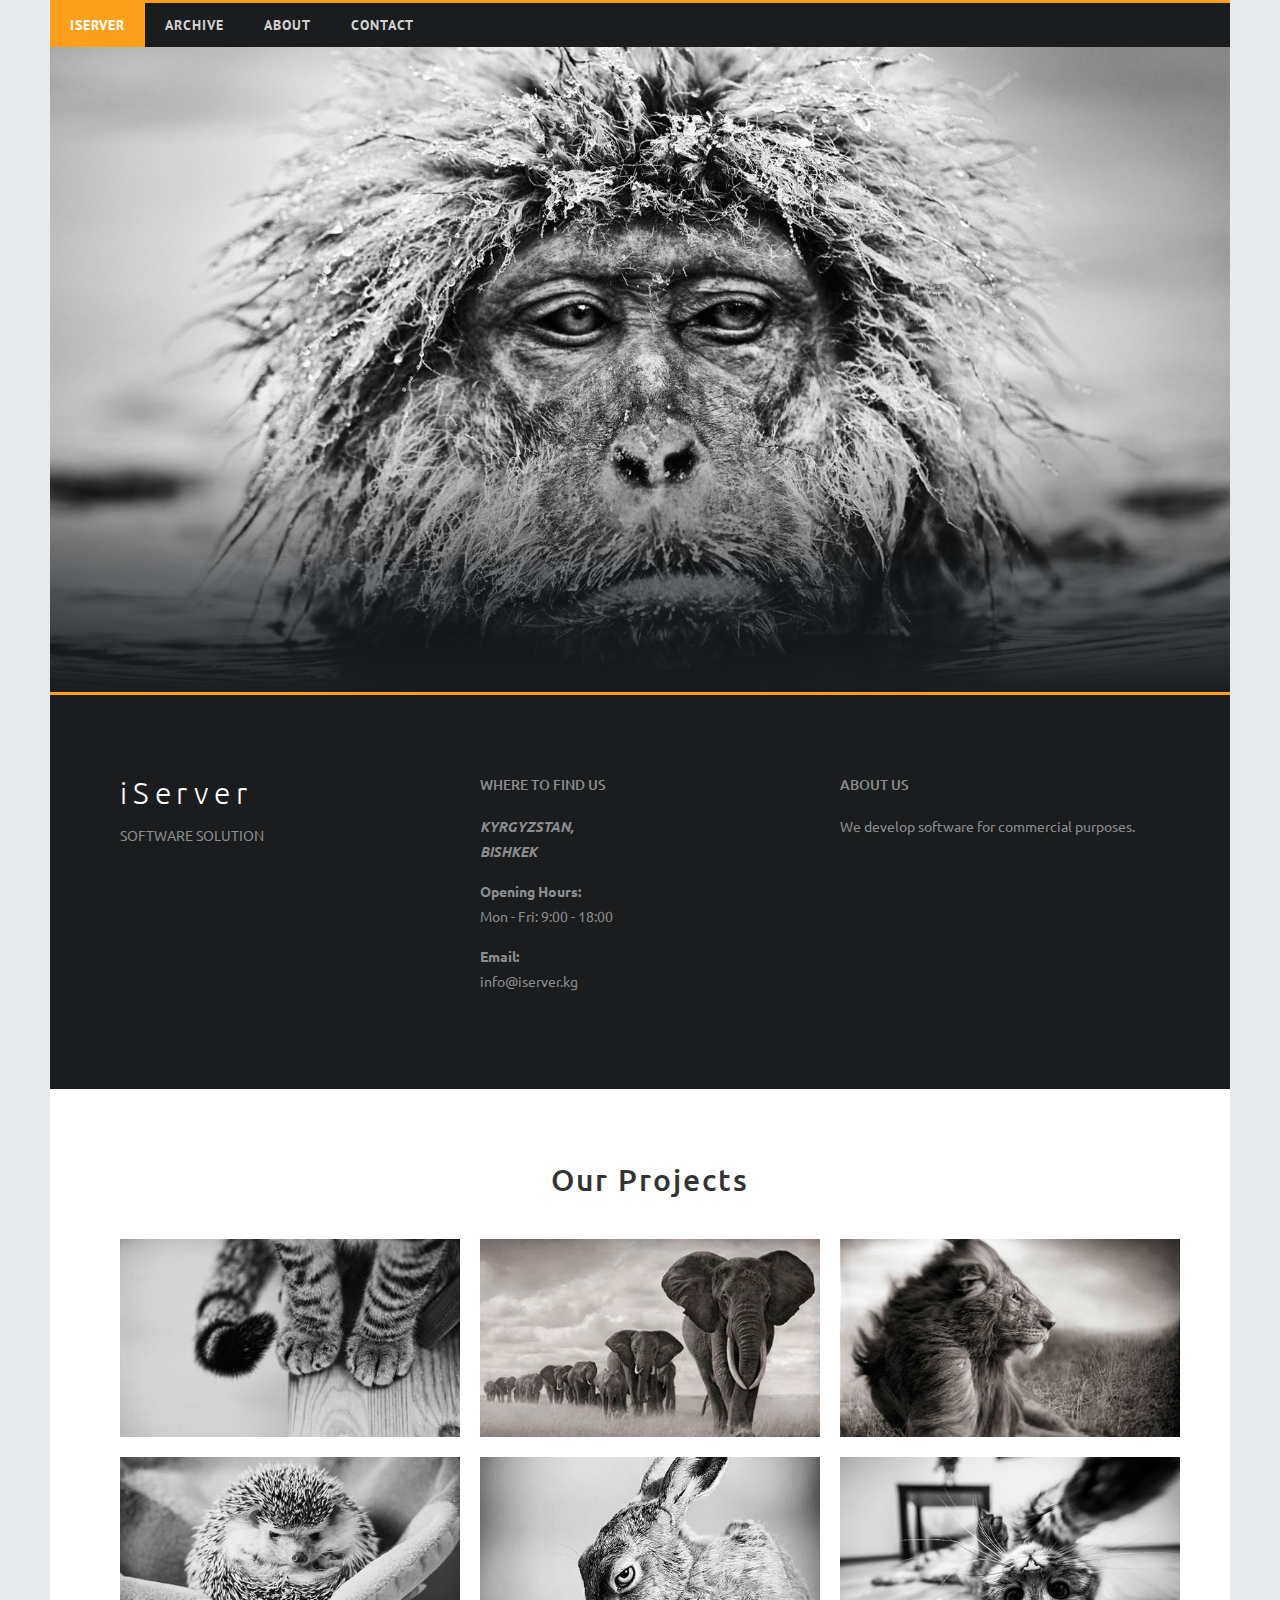
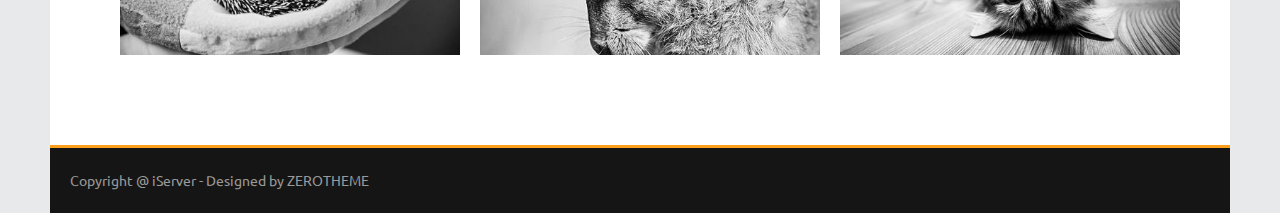
<file: WebServer_iServer/index.html>
<!DOCTYPE html>
<!--[if lt IE 7 ]><html class="ie ie6" lang="en"> <![endif]-->
<!--[if IE 7 ]><html class="ie ie7" lang="en"> <![endif]-->
<!--[if IE 8 ]><html class="ie ie8" lang="en"> <![endif]-->
<!--[if (gte IE 9)|!(IE)]><!--><html lang="en"> <!--<![endif]-->
<head>

    <!-- Basic Page Needs
  ================================================== -->
	<meta charset="utf-8">
	<title>iServer Software Solution</title>
	<meta name="description" content="iServer Software Solution">
	<meta name="author" content="www.zerotheme.com">
	
    <!-- Mobile Specific Metas
	================================================== -->
	<meta name="viewport" content="width=device-width, initial-scale=1, maximum-scale=1">
    
    <!-- CSS
	================================================== -->
  	<link rel="stylesheet" href="css/zerogrid.css">
	<link rel="stylesheet" href="css/style.css">
	<link rel="stylesheet" href="css/lightbox.css">
	
	<!-- Custom Fonts -->
    <link href="font-awesome/css/font-awesome.min.css" rel="stylesheet" type="text/css">
	
	
	<link rel="stylesheet" href="css/menu.css">
	<script src="js/jquery1111.min.js" type="text/javascript"></script>
	<script src="js/script.js"></script>
	
	<!--[if lt IE 8]>
       <div style=' clear: both; text-align:center; position: relative;'>
         <a href="http://windows.microsoft.com/en-US/internet-explorer/Items/ie/home?ocid=ie6_countdown_bannercode">
           <img src="http://storage.ie6countdown.com/assets/100/images/banners/warning_bar_0000_us.jpg" border="0" height="42" width="820" alt="You are using an outdated browser. For a faster, safer browsing experience, upgrade for free today." />
        </a>
      </div>
    <![endif]-->
    <!--[if lt IE 9]>
		<script src="js/html5.js"></script>
		<script src="js/css3-mediaqueries.js"></script>
	<![endif]-->
	
</head>
<body class="home-page">
	<div class="wrap-body">
		<div class="header">
			<div id='cssmenu' >
	<!-- 
				<ul>
				   <li class="active"><a href='index.html'><span>iServer</span></a></li>
				   <li><a href='archive.html'><span>Archive</span></a></li>
				   <li><a href='single.html'><span>About</span></a></li>
				   <li class='last'><a href='contact.html'><span>Contact</span></a></li>
				</ul>
	 -->

				<ul>
				   <li class="active"><a href='index.html'><span>iServer</span></a></li>
				   <li><a href='index.html'><span>Archive</span></a></li>
				   <li><a href='index.html'><span>About</span></a></li>
				   <li class='last'><a href='index.html'><span>Contact</span></a></li>
				</ul>

			</div>
			<div class="custom-banner">
				<center><img src="images/main.jpg"></center>
			</div>
		</div>
		<!--////////////////////////////////////Container-->
		<section id="container">
			<div class="wrap-container">
				<!-----------------content-box-1-------------------->
				<section class="content-box boxstyle-1 box-1">
					<div class="zerogrid">
						<div class="row wrap-box"><!--Start Box-->
							<div class="col-1-3">
								<div class="wrap-col">
									<p style="font-size: 1.9rem; font-weight: 300; letter-spacing: .19em; color: #fff; margin-bottom: .62em;">iServer</p>
									<p>
										<div class="uppercase">
											Software Solution
										</div>
									</p>
								</div>
							</div>
							<div class="col-1-3">
								<div class="wrap-col">
									<div class="row">
										<h3 class="widget-title">Where to Find Us</h3>
										<address>
											<strong>KYRGYZSTAN,</strong>
											
											<br>
											
											<strong>BISHKEK</strong>
											
											
											
										</address>
										<p>
											<strong>Opening Hours:</strong>
											<br>
											Mon - Fri: 9:00 - 18:00
											<br>
											
										</p>

										<p>
											<strong>Email:</strong>
											<br>
											info@iserver.kg
											<br>

										</p>

									</div>
								</div>
							</div>
							<div class="col-1-3">
								<div class="wrap-col">
									<div class="row">
										<h3 class="widget-title">About Us</h3>
										<p>
										We develop software for commercial purposes.
										<br>
										<br>

										</p>
									</div>
								</div>
							</div>
						</div>
					</div>
				</section>
				<!-----------------content-box-2-------------------->
				<section class="content-box box-2">
					<div class="zerogrid">
						<div class="row wrap-box"><!--Start Box-->
							<div class="header">
								<div class="wrapper">
									<h2 class="color-blue">Our Projects</h2>
								</div>
							</div>	
							<div class="row">
								<div class="col-1-3">
									<div class="wrap-col">
										<div class="portfolio-box">
											<img src="images/1.jpg" class="img-responsive" alt="">
											<div class="portfolio-box-caption">
												<div class="portfolio-box-caption-content">
													<div class="project-category text-faded">
														<a href="index.html">Blueprint</a>
													</div>
													<div class="project-name">
<!-- 
<a href="single.html">Lynx</a>
-->
														<a href="index.html">Lynx</a>
													</div>
												</div>
											</div>
										</div>
										<div class="portfolio-box">
											<img src="images/4.jpg" class="img-responsive" alt="">
											<div class="portfolio-box-caption">
												<div class="portfolio-box-caption-content">
													<div class="project-category text-faded">
														<a href="index.html">Blueprint</a>
													</div>
													<div class="project-name">
														<a href="index.html">Hedgehog</a>
													</div>
												</div>
											</div>
										</div>
									</div>
								</div>
								<div class="col-1-3">
									<div class="wrap-col">
										<div class="portfolio-box">
											<img src="images/2.jpg" class="img-responsive" alt="">
											<div class="portfolio-box-caption">
												<div class="portfolio-box-caption-content">
													<div class="project-category text-faded">
														<a href="index.html">Blueprint</a>
													</div>
													<div class="project-name">
														<a href="index.html">Elephant</a>
													</div>
												</div>
											</div>
										</div>
										<div class="portfolio-box">
											<img src="images/5.jpg" class="img-responsive" alt="">
											<div class="portfolio-box-caption">
												<div class="portfolio-box-caption-content">
													<div class="project-category text-faded">
														<a href="index.html">Blueprint</a>
													</div>
													<div class="project-name">
														<a href="index.html">Hare</a>
													</div>
												</div>
											</div>

										</div>
									</div>
								</div>
								<div class="col-1-3">
									<div class="wrap-col">
										<div class="portfolio-box">
											<img src="images/3.jpg" class="img-responsive" alt="">
											<div class="portfolio-box-caption">
												<div class="portfolio-box-caption-content">
													<div class="project-category text-faded">
														<a href="index.html">Blueprint</a>
													</div>
													<div class="project-name">
														<a href="index.html">Lion</a>
													</div>
												</div>
											</div>
										</div>
										<div class="portfolio-box">
											<img src="images/6.jpg" class="img-responsive" alt="">
											<div class="portfolio-box-caption">
												<div class="portfolio-box-caption-content">
													<div class="project-category text-faded">
														<a href="index.html">Blueprint</a>
													</div>
													<div class="project-name">
														<a href="index.html">Cat</a>
													</div>
												</div>
											</div>
										</div>
									</div>
								</div>
							</div>
						</div>
					</div>
				</section>
				
			</div>
		</section>
		<!--////////////////////////////////////Footer-->
		<footer>
			<div class="copyright">
				<div class="zerogrid wrapper">
					Copyright @ iServer - Designed by ZEROTHEME
				</div>

			</div>
		</footer>
	</div>
</body>
</html>
</file>
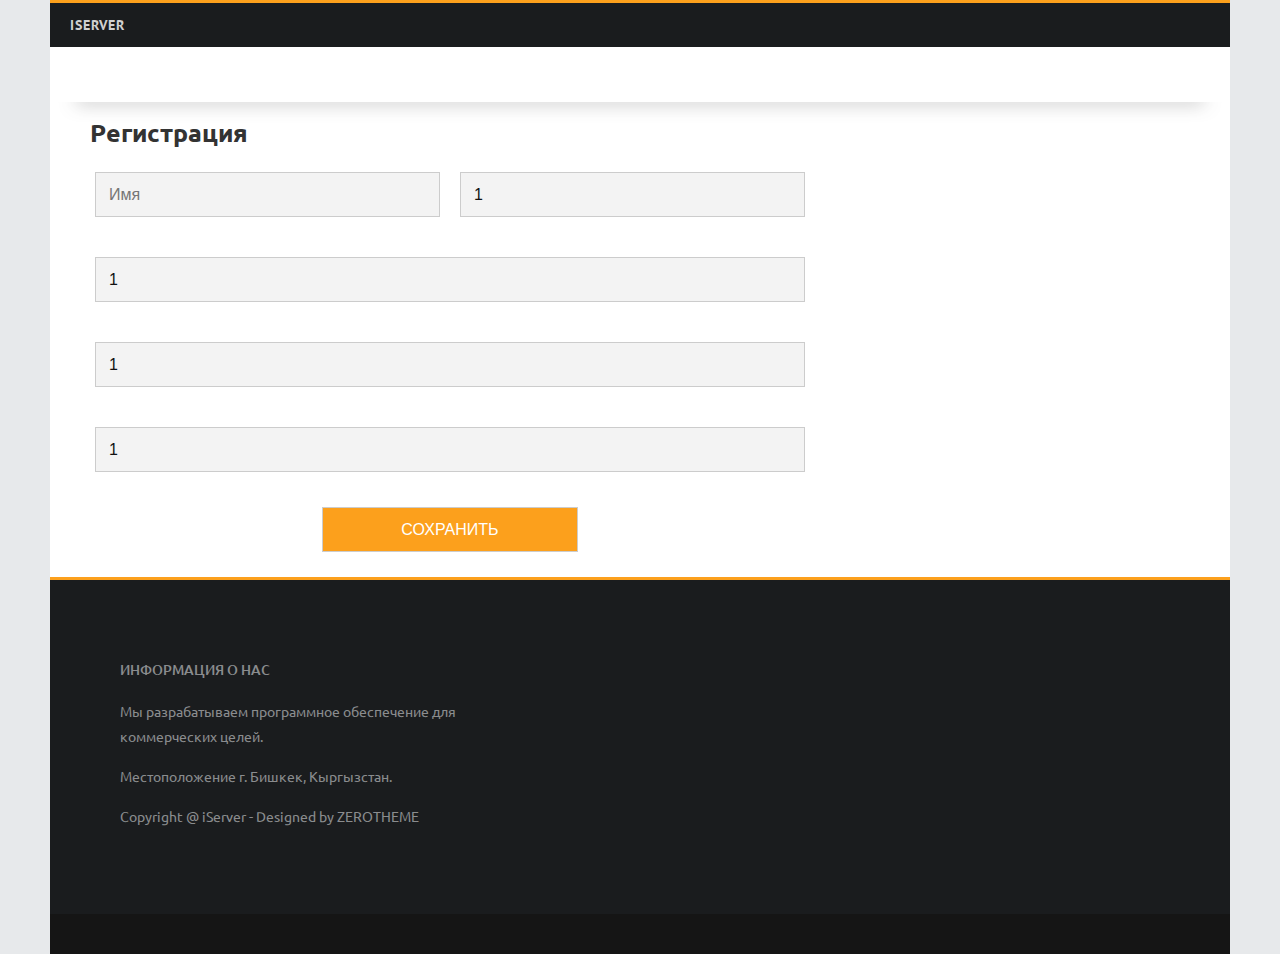
<file: WebServer_iServer/developer/index.html>
<!DOCTYPE html>
<!--[if lt IE 7 ]><html class="ie ie6" lang="en"> <![endif]-->
<!--[if IE 7 ]><html class="ie ie7" lang="en"> <![endif]-->
<!--[if IE 8 ]><html class="ie ie8" lang="en"> <![endif]-->
<!--[if (gte IE 9)|!(IE)]><!--><html lang="en"> <!--<![endif]-->
<head>

    <!-- Basic Page Needs
  ================================================== -->
	<meta charset="utf-8">
	<title>iServer Software Solution</title>
	<meta name="description" content="Free Responsive Html5 Css3 Templates | Zerotheme.com">

	
    <!-- Mobile Specific Metas
	================================================== -->
	<meta name="viewport" content="width=device-width, initial-scale=1, maximum-scale=1">
    
    <!-- CSS
	================================================== -->
  	<link rel="stylesheet" href="css/zerogrid.css">
	<link rel="stylesheet" href="css/style.css">
	<link rel="stylesheet" href="css/lightbox.css">
	
	<!-- Custom Fonts -->
    <link href="font-awesome/css/font-awesome.min.css" rel="stylesheet" type="text/css">
	
	
	<link rel="stylesheet" href="css/menu.css">
	<script src="js/jquery1111.min.js" type="text/javascript"></script>
	<script src="js/script.js"></script>
	
	<!--[if lt IE 8]>
       <div style=' clear: both; text-align:center; position: relative;'>
         <a href="http://windows.microsoft.com/en-US/internet-explorer/Items/ie/home?ocid=ie6_countdown_bannercode">
           <img src="http://storage.ie6countdown.com/assets/100/images/banners/warning_bar_0000_us.jpg" border="0" height="42" width="820" alt="You are using an outdated browser. For a faster, safer browsing experience, upgrade for free today." />
        </a>
      </div>
    <![endif]-->
    <!--[if lt IE 9]>
		<script src="js/html5.js"></script>
		<script src="js/css3-mediaqueries.js"></script>
	<![endif]-->
	
</head>

<body class="contact-page">

	<div class="wrap-body">
		<div class="header">
			<div id='cssmenu' >
				<ul>
				   <li><a href='http://iServer.kg'><span>iServer</span></a></li>
				</ul>
			</div>
		</div>

		<!--////////////////////////////////////Container-->
		<section id="container">
			<div class="wrap-container">
				<div class="crumbs">
					<ul>
					</ul>
				</div>
				<div class="zerogrid">
					<div class="row">

						<div class="col-1-3">
						</div>
						<div class="col-2-3">
							<div class="wrap-col">
								<div class="contact">
									<h3 style="margin: 20px 0 20px 30px">Регистрация</h3>
									<div id="contact_form">
											<form name="form1" id="ff" method="post" action="addDataToDataBase">

											<label class="row">
												<div class="col-1-2">
													<div class="wrap-col">
													<input type="text" name="firstName" id="firstName" placeholder="Имя" required="required" value=""/>

													</div>
												</div>
												<div class="col-1-2">
													<div class="wrap-col">
														<input type="lastName" name="lastName" id="email" placeholder="Фамилия" required="required" value="1" />
													</div>
												</div>
											</label>
											<label class="row">
												<div class="col-full">
													<div class="wrap-col">
													<input type="text" name="position" id="position" placeholder="Позиция (Java, C# или PHP)" required="required" value="1"/>
													</div>
												</div>
											</label>


											<label class="row">
												<div class="col-full">
													<div class="wrap-col">
													<input type="text" name="phone_number" id="phone_number" placeholder="Телефон" required="required" value="1"/>
													</div>
												</div>
											</label>

											<label class="row">
												<div class="col-full">
													<div class="wrap-col">
													<input type="text" name="email" id="email" placeholder="Email" required="required" value="1"/>
													</div>
												</div>
											</label>
											<label class="row">
											</label>
											<center><input class="sendButton" type="submit" name="submitcontact" value="СОХРАНИТЬ"></center>
										</form>
									</div>
								</div>
							</div>
						</div>
					</div>
				</div>
			</div>
		</section>
		<!--////////////////////////////////////Footer-->
		<footer>
			<div class="zerogrid wrap-footer">
				<div class="row">
					<div class="col-1-3 col-footer-1">
						<div class="wrap-col">
							<h3 class="widget-title">Информация о нас</h3>
							<p>Мы разрабатываем программное обеспечение для коммерческих целей.</p>
							<p>Местоположение г. Бишкек, Кыргызстан.</p>
							<p>Copyright @ iServer - Designed by ZEROTHEME</p>
						</div>

					</div>

				</div>
			</div>

			<div class="copyright">
				<div class="zerogrid wrapper">

				</div>
			</div>
		</footer>
	</div>
</body>
</html>
</file>
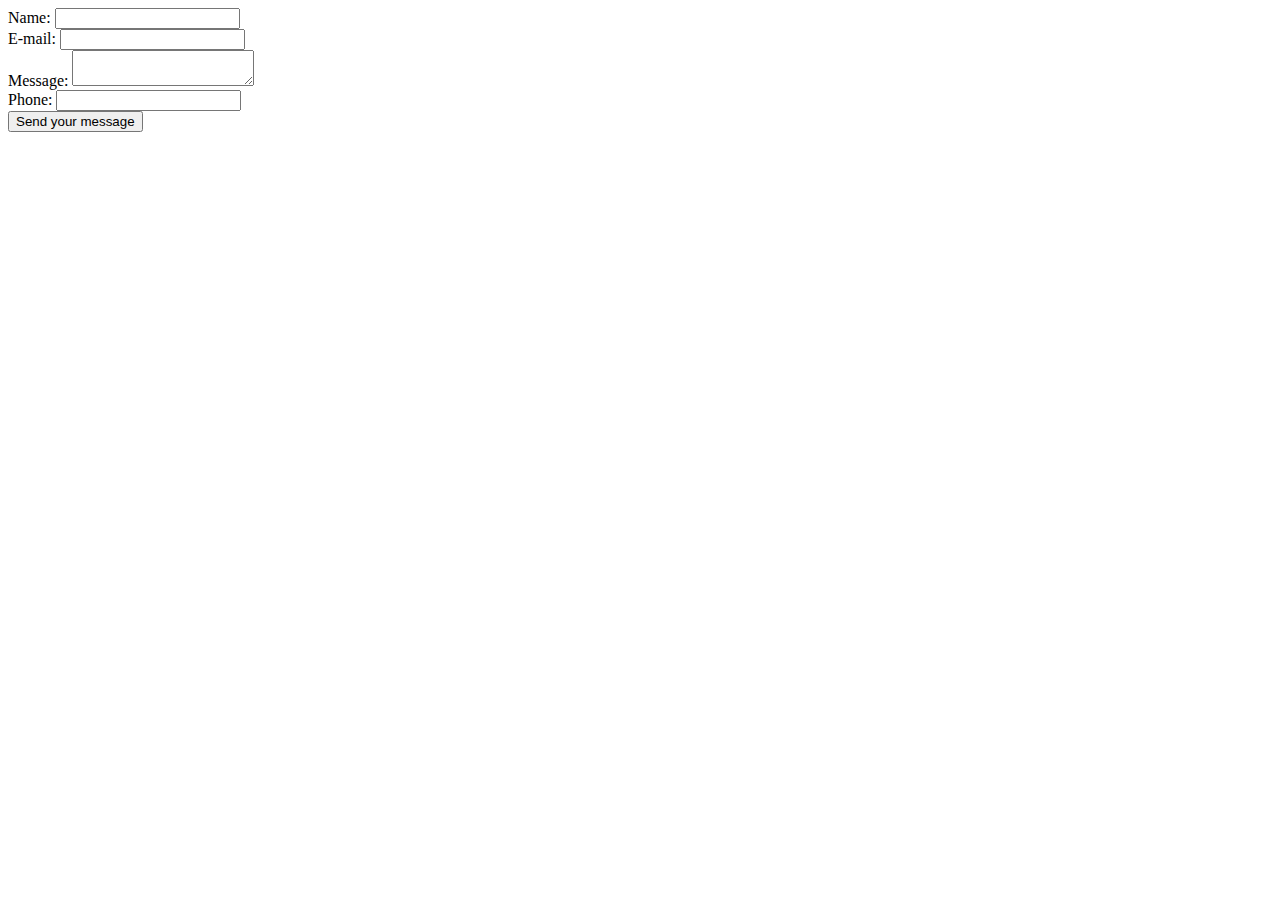
<file: WebServer_iServer/example/index.html>
<!DOCTYPE html>
<meta charset="utf-8">
<form action="/my-handling-form-page" method="post">
  <div>
    <label for="name">Name:</label>
    <input type="text" id="name" name="user_name">
  </div>
  <div>
    <label for="mail">E-mail:</label>
    <input type="email" id="mail" name="user_mail">
  </div>
  <div>
    <label for="msg">Message:</label>
    <textarea id="msg" name="user_message"></textarea>
  </div>

  <div>
    <label for="">Phone:</label>
    <input type="text" id="" name="user_phone">
  </div>

<div class="button">
  <button type="submit">Send your message</button>
</div>
</form>
</file>
<file: WebServer_iServer/css/zerogrid.css>
/*
Zerotheme.com | Free Html5 Responsive Templates
Zerogrid - A Single Grid System for Responsive Design
Author URI: https://www.zerotheme.com/
*/
/* -------------------------------------------- */
/* ------------------Grid System--------------- */ 
.zerogrid{ width: 1200px; position: relative; margin: 0 auto; padding: 0px;}
.zerogrid:after { content: "\0020"; display: block; height: 0; clear: both; visibility: hidden; }

.zerogrid .f-right{float: right!important;}
.zerogrid .f-left{float: left!important;}

.zerogrid .row{}
.zerogrid .row:before,.row:after { content: '\0020'; display: block; overflow: hidden; visibility: hidden; width: 0; height: 0; }
.zerogrid .row:after{clear: both; }
.zerogrid .row{zoom: 1;}

.zerogrid .wrap-col{margin:10px;}

.zerogrid .col-1-2, .zerogrid .col-1-3, .zerogrid .col-2-3, .zerogrid .col-1-4, .zerogrid .col-2-4, .zerogrid .col-3-4, .zerogrid .col-1-5, .zerogrid .col-2-5, .zerogrid .col-3-5, .zerogrid .col-4-5, .zerogrid .col-1-6, .zerogrid .col-2-6, .zerogrid .col-3-6, .zerogrid .col-4-6, .zerogrid .col-5-6{float:left; display: inline-block;}

.zerogrid .col-full{width:100%;}

.zerogrid .col-1-2,.zerogrid .col-1-2-fixed{width:50%;}
.zerogrid .offset-1-2{margin-left: 50%;}

.zerogrid .col-1-3,.zerogrid .col-1-3-fixed{width:33.33%;}
.zerogrid .col-2-3,.zerogrid .col-2-3-fixed{width:66.66%;}
.zerogrid .offset-1-3{margin-left: 33.33%;}
.zerogrid .offset-2-3{margin-left: 66.66%;}

.zerogrid .col-1-4,.zerogrid .col-1-4-fixed{width:25%;}
.zerogrid .col-2-4,.zerogrid .col-2-4-fixed{width:50%;}
.zerogrid .col-3-4,.zerogrid .col-3-4-fixed{width:75%;}
.zerogrid .offset-1-4{margin-left: 25%;}
.zerogrid .offset-2-4{margin-left: 50%;}
.zerogrid .offset-3-4{margin-left: 75%;}

.zerogrid .col-1-5,.zerogrid .col-1-5-fixed{width:20%;}
.zerogrid .col-2-5,.zerogrid .col-2-5-fixed{width:40%;}
.zerogrid .col-3-5,.zerogrid .col-3-5-fixed{width:60%;}
.zerogrid .col-4-5,.zerogrid .col-4-5-fixed{width:80%;}
.zerogrid .offset-1-5{margin-left: 20%;}
.zerogrid .offset-2-5{margin-left: 40%;}
.zerogrid .offset-3-5{margin-left: 60%;}
.zerogrid .offset-4-5{margin-left: 80%;}

.zerogrid .col-1-6,.zerogrid .col-1-6-fixed{width:16.66%;}
.zerogrid .col-2-6,.zerogrid .col-2-6-fixed{width:33.33%;}
.zerogrid .col-3-6,.zerogrid .col-3-6-fixed{width:50%;}
.zerogrid .col-4-6,.zerogrid .col-4-6-fixed{width:66.66%;}
.zerogrid .col-5-6,.zerogrid .col-5-6-fixed{width:83.33%;}
.zerogrid .offset-1-6{margin-left: 16.66%;}
.zerogrid .offset-2-6{margin-left: 33.33%;}
.zerogrid .offset-3-6{margin-left: 50%;}
.zerogrid .offset-4-6{margin-left: 66.66%;}
.zerogrid .offset-5-6{margin-left: 83.33%;}

@media only screen and (min-width: 960px) and (max-width: 1199px) {
	.zerogrid{width:960px;}
}

@media only screen and (min-width: 768px) and (max-width: 959px) {
	.zerogrid{width:768px;}
}

@media only screen and (max-width: 767px) {
	.zerogrid, .zerogrid .col-1-2, .zerogrid .col-1-3, .zerogrid .col-2-3, .zerogrid .col-1-4, .zerogrid .col-2-4, .zerogrid .col-3-4, .zerogrid .col-1-5, .zerogrid .col-2-5, .zerogrid .col-3-5, .zerogrid .col-4-5, .zerogrid .col-1-6, .zerogrid .col-2-6, .zerogrid .col-3-6, .zerogrid .col-4-6, .zerogrid .col-5-6{width:100%;}
	
	.zerogrid .offset-1-2, .zerogrid .offset-1-3, .zerogrid .offset-2-3, .zerogrid .offset-1-4, .zerogrid .offset-2-4, .zerogrid .offset-3-4, .zerogrid .offset-1-5, .zerogrid .offset-2-5, .zerogrid .offset-3-5, .zerogrid .offset-4-5, .zerogrid .offset-1-6, .zerogrid .offset-2-6, .zerogrid .offset-3-6, .zerogrid .offset-4-6, .zerogrid .offset-5-6{margin-left:0;}
}
</file>
<file: WebServer_iServer/css/style.css>
/*
Free Html5 Responsive Templates : https://www.zerotheme.com/
*/
@import url(https://fonts.googleapis.com/css?family=Ubuntu);
@import url(https://fonts.googleapis.com/css?family=Open+Sans);
/* ---------------------------------------------------------------------------- */
/* ------------------------------------Reset----------------------------------- */
/* ---------------------------------------------------------------------------- */
a,abbr,acronym,address,applet,article,aside,audio,b,blockquote,big,body,center,canvas,caption,cite,code,command,datalist,dd,del,details,dfn,dl,div,dt,em,embed,fieldset,figcaption,figure,font,footer,form,h1,h2,h3,h4,h5,h6,header,hgroup,html,i,iframe,img,ins,kbd,keygen,label,legend,li,meter,nav,object,ol,output,p,pre,progress,q,s,samp,section,small,span,source,strike,strong,sub,sup,table,tbody,tfoot,thead,th,tr,tdvideo,tt,u,ul,var{background:transparent;border:0 none;font-size:100%;margin:0;padding:0;border:0;outline:0;vertical-align:top;}ol, ul {list-style:none;}blockquote, q {quotes:none;}table, table td {padding:0;border:none;border-collapse:collapse;}img {vertical-align:top;}embed {vertical-align:top;}
article, aside, audio, canvas, command, datalist, details, embed, figcaption, figure, footer, header, hgroup, keygen, meter, nav, output, progress, section, source, video {display:block;}
mark, rp, rt, ruby, summary, time {display:inline;}
input, textarea {border:0; padding:0; margin:0; outline: 0;}
iframe {border:0; margin:0; padding:0;}
input, textarea, select {margin:0; padding:0px;}


/* ---------------------------------------------------------------------------- */
/* ---------------------------------------------------------------------------- */
/* ---------------------------------------------------------------------------- */
* {
  -webkit-box-sizing: border-box;
     -moz-box-sizing: border-box;
          box-sizing: border-box;
}
::-moz-selection{background: #fafcbe none repeat scroll 0 0;color: #6a6c2e;text-shadow:none}
::selection{background: #fafcbe none repeat scroll 0 0;color: #6a6c2e;text-shadow:none}

/* ---------------------------------------------------------------------------- */
/* ---------------------------------------------------------------------------- */
/* ---------------------------------------------------------------------------- */

html { -webkit-text-size-adjust: none;}
.video embed,.video object,.video iframe { width: 100%;  height: auto;}
img{max-width:100%;	height: auto;width: auto\9; /* ie8 */}

a{color: #fca01c;text-decoration: none;-webkit-transition: 0.3s;
    -moz-transition: 0.3s;
    -ms-transition: 0.3s;
    -o-transition: 0.3s;
	transition-duration: 0.3s;}
a:hover {opacity: 0.9; text-decoration: underline;}

h1, h2 	{font-size: 25px;line-height: 30px;}
h3, h4	{font-size: 20px;line-height: 20px;}
h5, h6	{font-size: 16px;line-height: 16px;}

h1, h2, h3, h4, h5, h6{clear: both;hyphens: auto; color: #333;}

p, address{margin: 15px 0;}

.t-center{text-align: center;}
.t-left{text-align: left;}
.t-right{text-align: right;}
.f-right{float: right;}
.f-left{float: left;}

.post{}
.post:after, .post:before, article:after, article:before, section:after, section:before{clear: both; content: '\0020'; display: block; visibility: hidden; width: 0; height: 0;}

.clear{content: "\0020"; display: block; height: 0; clear: both; visibility: hidden; }
.clearfix:after, .clearfix:before{clear: both; content: '\0020'; display: block; visibility: hidden; width: 0; height: 0;}

hr.line{border-color: #e9e9e9;padding: 0;margin: 0;}
.uppercase{text-transform: uppercase;}
.widget-title{font-weight: 500;text-transform: uppercase;line-height: 1.38;margin-bottom: 20px;font-size: 14px;color: #8a8c8e;}
/* ---------------------------------------------------------------------------- */
/* ------------------------------------Html-Body------------------------------- */
/* ---------------------------------------------------------------------------- */
html, body {width:100%; padding:0; margin:0;}
body {font: 15px/25px Arial;font-family: "Ubuntu","Helvetica Neue",Helvetica,Arial,sans-serif;background:#E7E9EB;padding:0 50px;color: #8a8c8e;}
body .wrap-body{}

@media all and (max-width: 800px), only screen and (-webkit-min-device-pixel-ratio: 2) and (max-width: 1024px), only screen and (min--moz-device-pixel-ratio: 2) and (max-width: 1024px), only screen and (-o-min-device-pixel-ratio: 2/1) and (max-width: 1024px), only screen and (min-device-pixel-ratio: 2) and (max-width: 1024px), only screen and (min-resolution: 192dpi) and (max-width: 1024px), only screen and (min-resolution: 2dppx) and (max-width: 1024px){
	body{padding: 0;}
}

/* ---------------------------------------------------------------------------- */
/* -------------------------------------Header--------------------------------- */
/* ---------------------------------------------------------------------------- */
header{text-align: center;}
.custom-banner {
    position: relative;
    z-index: 0;
}
.custom-banner::before{
    background: rgba(0, 0, 0, 0) linear-gradient(transparent, #1a1c1e) repeat scroll 0 0;
	bottom: 0;
    content: "";
    display: block;
    height: 40%;
    left: 0;
    position: absolute;
    width: 100%;
    z-index: 10;
	border-bottom: 3px solid #fca01c;
}
/* ---------------------------------------------------------------------------- */
/* -------------------------------------Container------------------------------ */
/* ---------------------------------------------------------------------------- */
.home-page{}
.single-page{}
.archive-page{}
.contact-page{}

#container {}
#container .wrap-container{background: #ffffff;}

/* ---content-box--- */
.content-box {}
.content-box .wrap-box {padding: 70px 60px; position: relative;}
.content-box .header {text-align: center; margin-bottom: 30px;color: #212121;letter-spacing: 2px;}
.content-box .header h2{font-size: 30px; line-height: 30px;font-weight: 500;}
.content-box .header .wrapper{padding: 5px; display: inline-block;}

.content-box.boxstyle-1{background:#1A1C1E; color: #8a8c8e;}
.content-box.boxstyle-2{background:#F1F3F5;}

.content-box.box-1 {font-size: 14px;}
.content-box.box-1 .widget-title{}

.content-box.box-2 {}
.portfolio-box {display: block;position: relative;margin: 0 auto 20px;}
.portfolio-box .portfolio-box-caption {display: block;position: absolute;bottom: 0;width: 100%;height: 100%;max-height:370px;max-width:370px;text-align: center;color: #fff;opacity: 0;background: rgba(0, 0, 0,.6);-webkit-transition: all .35s;-moz-transition: all .35s;transition: all .35s;}
.portfolio-box .portfolio-box-caption .portfolio-box-caption-content {position: absolute;top: 50%;width: 100%;text-align: center;transform: translateY(-50%);}
.portfolio-box .portfolio-box-caption .portfolio-box-caption-content .project-category,
.portfolio-box .portfolio-box-caption .portfolio-box-caption-content .project-name {padding: 0 15px;font-family: 'Open Sans','Helvetica Neue',Arial,sans-serif;}
.portfolio-box .portfolio-box-caption .portfolio-box-caption-content .project-category {text-transform: uppercase;font-size: 14px;font-weight: 600;}
.portfolio-box .portfolio-box-caption .portfolio-box-caption-content .project-name {font-size: 18px;}
.portfolio-box:hover .portfolio-box-caption {opacity: 1;}

.content-box.box-3 {}


/* ---MainContent-Article--- */
#main-content{}
#main-content .wrap-content{padding: 0 0 50px;}

article{background: #ffffff; color: #3F3F3F; }
article:after, article:before{clear: both; content: '\0020'; display: block; visibility: hidden; width: 0; height: 0;}
article img{ height: auto;width: 100%; border: none;}
article .art-header{}
article .art-content{padding: 40px 60px 0 60px;}
article .art-content blockquote {border-left: 3px solid #1c7791;font-size: 18px;margin: 0 50px;font-style: italic;color: #666;padding-left: 20px;}
article .art-content ol {float: left;text-align: justify;margin: 10px 50px;font-size: 16px;list-style-type: circle;}

article .entry-title {text-align: center;background: url(../images/banner.jpg) no-repeat center center;min-height: 250px;padding-top: 100px;}
article  h1.entry-title{line-height: 1.2;font-size: 40px;color: #fff;}
article h2{line-height: 1.1;font-size: 20px;margin: 0;}
article .info a{ color: #BE0A0A;}
article .info a:hover{ text-decoration: underline;}

@media (max-width: 1200px) and (min-width: 768px){
	article .art-content{padding: 40px 50px 0;}
}
@media (max-width: 1200px){
	article{margin-bottom: 30px;}
	article .art-content{padding: 30px 30px 0;}
	.archive-page .zerogrid .col-1-2{width:100% !important;}
}

/* ---------------------------------------------------------------------------- */
/* -------------------------------------Footer--------------------------------- */
/* ---------------------------------------------------------------------------- */
footer{background: #1A1C1E;font-size: 14px;border-top: 3px solid #fca01c;}

footer .wrap-footer{padding: 70px 60px;}
footer .wrap-footer ul li {margin-bottom: 5px;padding: 10px 0 15px;}
footer .logo img{max-width: 170px;margin-top: 30px;}
footer .col-footer-1 {}

footer .col-footer-2{}
footer .col-footer-2 ul {padding: 0;}
footer .col-footer-2 ul li {list-style: none;margin-bottom: 15px; border-bottom: 1px solid #444;padding-bottom: 10px;}
footer .col-footer-2 ul li:last-child{border-bottom: none;}
footer .col-footer-2 ul li a{color: #999;font-size: 12px;}
footer .col-footer-2 ul li a:hover{color: #fca01c;}

footer .col-footer-3 a{color: #999; border: 1px solid #999; padding: 5px 10px;line-height: 2.2;font-size: 14px;text-transform: capitalize;}
footer .col-footer-3 a:hover{color:#fca01c;}

.copyright{background: #151515;color: #999;}
.copyright .wrapper{padding: 20px;}
.copyright ul.quick-link{float: right;}
.copyright ul.quick-link li {display: inline-block;margin-right: 10px;}
.copyright a{}

@media all and (max-width: 768px){
	.copyright{text-align: center;}
	.copyright ul.quick-link{float: none;margin-top: 10px;}
}

/* ---------------------------------------------------------------------------- */
/* -------------------------------------Contact-------------------------------- */
/* ---------------------------------------------------------------------------- */
.contact h3{margin-left: 30px;}
#contact_form {padding:0px 25px;}

#ff label {cursor:pointer;margin:5px 0;display:block;font-weight:bold;}

#ff input {display:block;width:100%;color:#111;background-color:#F3F3F3;border:1px solid #ccc;padding:13px;margin: 5px 0 25px 0;font-size: 16px;max-height: 45px;}

textarea {display:block;width:100%;height:200px;background-color:#F3F3F3; color:#111;border:1px solid #ccc;padding:10px;margin: 5px 0 25px 0;}

#ff .sendButton {cursor:pointer;background-color:#fca01c;width:35%;color:#ffffff;}
#ff .sendButton:hover {opacity: 0.8;}

/* ---------------------------------------------------------------------------- */
/* -------------------------------------Button--------------------------------- */
/* ---------------------------------------------------------------------------- */
a.button{background-color: #333;border-radius: 4px; padding: 10px 15px;color: #fff;}
a.button:hover{background-color: #eee;color: #333;}

/* ---------------------------------------------------------------------------- */
/* ------------------------------------Crumbs---------------------------------- */
/* ---------------------------------------------------------------------------- */
.crumbs {-webkit-box-shadow: 0px 25px 18px -26px rgba(0,0,0,0.75);-moz-box-shadow: 0px 25px 18px -26px rgba(0,0,0,0.75);box-shadow: 0px 25px 18px -26px rgba(0,0,0,0.75);padding:15px 0 15px 30px;}
.crumbs ul {list-style: none;display: inline-table;}
.crumbs ul li {display: inline;}
.crumbs ul li a {display: block;float: left;background: #fca01c;text-align: center;padding: 7px 30px 8px 40px;position: relative;margin: 0 20px 0 0; font-size: 16px;text-decoration: none;color: #fff;}
.crumbs ul li a:after {content: "";  border-top: 20px solid transparent;border-bottom: 20px solid transparent;border-left: 20px solid #fca01c;position: absolute; right: -20px; top: 0;z-index: 1;-webkit-transition: border 0.3s, -webkit-transform 0.3s;-moz-transition: border 0.3s, -moz-transform 0.3s;-o-transition: border 0.3s, -o-transform 0.3s;transition: border 0.3s, transform 0.3s;}
.crumbs ul li a:before {content: "";  border-top: 20px solid transparent;border-bottom: 20px solid transparent;border-left: 20px solid #fff;position: absolute; left: 0; top: 0;}
.crumbs ul li:first-child a {border-top-left-radius: 6px; border-bottom-left-radius: 6px;}
.crumbs ul li:first-child a:before {display: none; }
.crumbs ul li:last-child a {padding-right: 40px;padding-left: 50px;border-top-right-radius: 6px; border-bottom-right-radius: 6px;}
.crumbs ul li:last-child a:after {display: none; }		
.crumbs ul li a:hover {background: #222;color: #fff;}
.crumbs ul li a:hover:after {border-left-color: #222;}

/* ---------------------------------------------------------------------------- */
/* ----------------------------------Responsive-------------------------------- */
/* ---------------------------------------------------------------------------- */
</file>
<file: WebServer_iServer/css/menu.css>
@import url(http://fonts.googleapis.com/css?family=PT+Sans:400,700);
#cssmenu {
  background: #1A1C1E;
  margin: 0;
  width: auto;
  padding: 0;
  line-height: 1;
  display: block;
  position: relative;
  font-family: 'PT Sans', sans-serif;
  z-index: 9999;
  border-top: 3px solid #fca01c;
}
#cssmenu ul {
  list-style: none;
  margin: 0;
  padding: 0;
  display: block;
}
#cssmenu ul:after,
#cssmenu:after {
  content: " ";
  display: block;
  font-size: 0;
  height: 0;
  clear: both;
  visibility: hidden;
}
#cssmenu ul li {
  margin: 0;
  padding: 0;
  display: block;
  position: relative;
}
#cssmenu ul li a {
  text-decoration: none;
  display: block;
  margin: 0;
  -webkit-transition: color .2s ease;
  -moz-transition: color .2s ease;
  -ms-transition: color .2s ease;
  -o-transition: color .2s ease;
  transition: color .2s ease;
  -webkit-box-sizing: border-box;
  -moz-box-sizing: border-box;
  box-sizing: border-box;
}
#cssmenu ul li ul {
  position: absolute;
  left: -9999px;
  top: auto;
}
#cssmenu ul li ul li {
  max-height: 0;
  position: absolute;
  -webkit-transition: max-height 0.4s ease-out;
  -moz-transition: max-height 0.4s ease-out;
  -ms-transition: max-height 0.4s ease-out;
  -o-transition: max-height 0.4s ease-out;
  transition: max-height 0.4s ease-out;
  background: #3A3C3E;
}
#cssmenu ul li ul li.has-sub:after {
  display: block;
  position: absolute;
  content: "";
  height: 10px;
  width: 10px;
  border-radius: 5px;
  background: #000000;
  z-index: 1;
  top: 13px;
  right: 15px;
}
#cssmenu.align-right ul li ul li.has-sub:after {
  right: auto;
  left: 15px;
}
#cssmenu ul li ul li.has-sub:before {
  display: block;
  position: absolute;
  content: "";
  height: 0;
  width: 0;
  border: 3px solid transparent;
  border-left-color: #ffffff;
  z-index: 2;
  top: 15px;
  right: 15px;
}
#cssmenu.align-right ul li ul li.has-sub:before {
  right: auto;
  left: 15px;
  border-left-color: transparent;
  border-right-color: #ffffff;
}
#cssmenu ul li ul li a {
  font-size: 14px;
  font-weight: 400;
  text-transform: none;
  color: #d1d1d1;
  letter-spacing: 0;
  display: block;
  width: 170px;
  padding: 11px 10px 11px 20px;
}
#cssmenu ul li ul li:hover {
	background: #4A4C4E;
	
}

#cssmenu ul li ul li:hover > a,
#cssmenu ul li ul li.active > a {
  color: #fff;
}
#cssmenu ul li ul li:hover:after,
#cssmenu ul li ul li.active:after {
  background: #1A1C1E;
}
#cssmenu ul li ul li:hover > ul {
  left: 100%;
  top: 0;
}
#cssmenu ul li ul li:hover > ul > li {
  max-height: 72px;
  position: relative;
}
#cssmenu > ul > li {
  float: left;
}
#cssmenu.align-center > ul > li {
  float: none;
  display: inline-block;
}
#cssmenu.align-center > ul {
  text-align: center;
}
#cssmenu.align-center ul ul {
  text-align: left;
}
#cssmenu.align-right > ul {
  float: right;
}
#cssmenu.align-right > ul > li:hover > ul {
  left: auto;
  right: 0;
}
#cssmenu.align-right ul ul li:hover > ul {
  right: 100%;
  left: auto;
}
#cssmenu.align-right ul ul li a {
  text-align: right;
}
#cssmenu > ul > li:after {
  content: "";
  display: block;
  position: absolute;
  width: 100%;
  height: 0;
  top: 0;
  z-index: 0;
  background: #fca01c;
  -webkit-transition: height .2s;
  -moz-transition: height .2s;
  -ms-transition: height .2s;
  -o-transition: height .2s;
  transition: height .2s;
}
#cssmenu > ul > li.has-sub > a {
  padding-right: 40px;
}
#cssmenu > ul > li.has-sub > a:after {
  display: block;
  content: "";
  background: #ffffff;
  height: 12px;
  width: 12px;
  position: absolute;
  border-radius: 13px;
  right: 14px;
  top: 16px;
}
#cssmenu > ul > li.has-sub > a:before {
  display: block;
  content: "";
  border: 4px solid transparent;
  border-top-color: #4A4C4E;
  z-index: 2;
  height: 0;
  width: 0;
  position: absolute;
  right: 16px;
  top: 21px;
}
#cssmenu > ul > li > a {
  color: #d1d1d1;
  padding: 15px 20px;
  font-weight: 600;
  letter-spacing: 1px;
  text-transform: uppercase;
  font-size: 14px;
  z-index: 2;
  position: relative;
}
#cssmenu > ul > li:hover:after,
#cssmenu > ul > li.active:after {
  height: 100%;
}
#cssmenu > ul > li:hover > a,
#cssmenu > ul > li.active > a {
  color: #fff;
}
#cssmenu > ul > li:hover > a:after,
#cssmenu > ul > li.active > a:after {
  background: #000000;
}
#cssmenu > ul > li:hover > a:before,
#cssmenu > ul > li.active > a:before {
  border-top-color: #ffffff;
}
#cssmenu > ul > li:hover > ul {
  left: 0;
}
#cssmenu > ul > li:hover > ul > li {
  max-height: 72px;
  position: relative;
}
#cssmenu #menu-button {
  display: none;
}
#cssmenu > ul > li > a {
  display: block;
}
#cssmenu > ul > li {
  width: auto;
}
#cssmenu > ul > li > ul {
  width: 170px;
  display: block;
}
#cssmenu > ul > li > ul > li {
  width: 170px;
  display: block;
}
@media all and (max-width: 800px), only screen and (-webkit-min-device-pixel-ratio: 2) and (max-width: 1024px), only screen and (min--moz-device-pixel-ratio: 2) and (max-width: 1024px), only screen and (-o-min-device-pixel-ratio: 2/1) and (max-width: 1024px), only screen and (min-device-pixel-ratio: 2) and (max-width: 1024px), only screen and (min-resolution: 192dpi) and (max-width: 1024px), only screen and (min-resolution: 2dppx) and (max-width: 1024px) {
  #cssmenu > ul {
    max-height: 0;
    overflow: hidden;
    -webkit-transition: max-height 0.35s ease-out;
    -moz-transition: max-height 0.35s ease-out;
    -ms-transition: max-height 0.35s ease-out;
    -o-transition: max-height 0.35s ease-out;
    transition: max-height 0.35s ease-out;
  }
  #cssmenu > ul > li > ul {
    width: 100%;
    display: block;
  }
  #cssmenu.align-right ul li a {
    text-align: left;
  }
  #cssmenu > ul > li > ul > li {
    width: 100%;
    display: block;
  }
  #cssmenu.align-right ul ul li a {
    text-align: left;
  }
  #cssmenu > ul > li > ul > li > a {
    width: 100%;
    display: block;
  }
  #cssmenu ul li ul li a {
    width: 100%;
  }
  #cssmenu.align-center > ul {
    text-align: left;
  }
  #cssmenu.align-center > ul > li {
    display: block;
  }
  #cssmenu > ul.open {
    max-height: 1000px;
    border-top: 1px solid rgba(110, 110, 110, 0.25);
  }
  #cssmenu ul {
    width: 100%;
  }
  #cssmenu ul > li {
    float: none;
    width: 100%;
  }
  #cssmenu ul li a {
    -webkit-box-sizing: border-box;
    -moz-box-sizing: border-box;
    box-sizing: border-box;
    width: 100%;
    padding: 12px 20px;
  }
  #cssmenu ul > li:after {
    display: none;
  }
  #cssmenu ul li.has-sub > a:after,
  #cssmenu ul li.has-sub > a:before,
  #cssmenu ul li ul li.has-sub:after,
  #cssmenu ul li ul li.has-sub:before {
    display: none;
  }
  #cssmenu ul li ul,
  #cssmenu ul li ul li ul,
  #cssmenu ul li ul li:hover > ul,
  #cssmenu.align-right ul li ul,
  #cssmenu.align-right ul li ul li ul,
  #cssmenu.align-right ul li ul li:hover > ul {
    left: 0;
    position: relative;
    right: auto;
  }
  #cssmenu ul li ul li,
  #cssmenu ul li:hover > ul > li {
    max-height: 999px;
    position: relative;
    background: none;
  }
  #cssmenu ul li ul li a {
    padding: 8px 20px 8px 35px;
    color: #ffffff;
  }
  #cssmenu ul li ul ul li a {
    padding: 8px 20px 8px 50px;
  }
  #cssmenu ul li ul li:hover > a {
    color: #000000;
  }
  #cssmenu #menu-button {
    display: block;
    -webkit-box-sizing: border-box;
    -moz-box-sizing: border-box;
    box-sizing: border-box;
    width: 100%;
    padding: 15px 20px;
    text-transform: uppercase;
    font-weight: 700;
    font-size: 14px;
    letter-spacing: 1px;
    color: #ffffff;
    cursor: pointer;
  }
  #cssmenu #menu-button:after {
    display: block;
    content: '';
    position: absolute;
    height: 3px;
    width: 22px;
    border-top: 2px solid #ffffff;
    border-bottom: 2px solid #ffffff;
    right: 20px;
    top: 16px;
  }
  #cssmenu #menu-button:before {
    display: block;
    content: '';
    position: absolute;
    height: 3px;
    width: 22px;
    border-top: 2px solid #ffffff;
    right: 20px;
    top: 26px;
  }
}
</file>
<file: WebServer_iServer/developer/css/zerogrid.css>
/*
Zerotheme.com | Free Html5 Responsive Templates
Zerogrid - A Single Grid System for Responsive Design
Author URI: https://www.zerotheme.com/
*/
/* -------------------------------------------- */
/* ------------------Grid System--------------- */ 
.zerogrid{ width: 1200px; position: relative; margin: 0 auto; padding: 0px;}
.zerogrid:after { content: "\0020"; display: block; height: 0; clear: both; visibility: hidden; }

.zerogrid .f-right{float: right!important;}
.zerogrid .f-left{float: left!important;}

.zerogrid .row{}
.zerogrid .row:before,.row:after { content: '\0020'; display: block; overflow: hidden; visibility: hidden; width: 0; height: 0; }
.zerogrid .row:after{clear: both; }
.zerogrid .row{zoom: 1;}

.zerogrid .wrap-col{margin:10px;}

.zerogrid .col-1-2, .zerogrid .col-1-3, .zerogrid .col-2-3, .zerogrid .col-1-4, .zerogrid .col-2-4, .zerogrid .col-3-4, .zerogrid .col-1-5, .zerogrid .col-2-5, .zerogrid .col-3-5, .zerogrid .col-4-5, .zerogrid .col-1-6, .zerogrid .col-2-6, .zerogrid .col-3-6, .zerogrid .col-4-6, .zerogrid .col-5-6{float:left; display: inline-block;}

.zerogrid .col-full{width:100%;}

.zerogrid .col-1-2,.zerogrid .col-1-2-fixed{width:50%;}
.zerogrid .offset-1-2{margin-left: 50%;}

.zerogrid .col-1-3,.zerogrid .col-1-3-fixed{width:33.33%;}
.zerogrid .col-2-3,.zerogrid .col-2-3-fixed{width:66.66%;}
.zerogrid .offset-1-3{margin-left: 33.33%;}
.zerogrid .offset-2-3{margin-left: 66.66%;}

.zerogrid .col-1-4,.zerogrid .col-1-4-fixed{width:25%;}
.zerogrid .col-2-4,.zerogrid .col-2-4-fixed{width:50%;}
.zerogrid .col-3-4,.zerogrid .col-3-4-fixed{width:75%;}
.zerogrid .offset-1-4{margin-left: 25%;}
.zerogrid .offset-2-4{margin-left: 50%;}
.zerogrid .offset-3-4{margin-left: 75%;}

.zerogrid .col-1-5,.zerogrid .col-1-5-fixed{width:20%;}
.zerogrid .col-2-5,.zerogrid .col-2-5-fixed{width:40%;}
.zerogrid .col-3-5,.zerogrid .col-3-5-fixed{width:60%;}
.zerogrid .col-4-5,.zerogrid .col-4-5-fixed{width:80%;}
.zerogrid .offset-1-5{margin-left: 20%;}
.zerogrid .offset-2-5{margin-left: 40%;}
.zerogrid .offset-3-5{margin-left: 60%;}
.zerogrid .offset-4-5{margin-left: 80%;}

.zerogrid .col-1-6,.zerogrid .col-1-6-fixed{width:16.66%;}
.zerogrid .col-2-6,.zerogrid .col-2-6-fixed{width:33.33%;}
.zerogrid .col-3-6,.zerogrid .col-3-6-fixed{width:50%;}
.zerogrid .col-4-6,.zerogrid .col-4-6-fixed{width:66.66%;}
.zerogrid .col-5-6,.zerogrid .col-5-6-fixed{width:83.33%;}
.zerogrid .offset-1-6{margin-left: 16.66%;}
.zerogrid .offset-2-6{margin-left: 33.33%;}
.zerogrid .offset-3-6{margin-left: 50%;}
.zerogrid .offset-4-6{margin-left: 66.66%;}
.zerogrid .offset-5-6{margin-left: 83.33%;}

@media only screen and (min-width: 960px) and (max-width: 1199px) {
	.zerogrid{width:960px;}
}

@media only screen and (min-width: 768px) and (max-width: 959px) {
	.zerogrid{width:768px;}
}

@media only screen and (max-width: 767px) {
	.zerogrid, .zerogrid .col-1-2, .zerogrid .col-1-3, .zerogrid .col-2-3, .zerogrid .col-1-4, .zerogrid .col-2-4, .zerogrid .col-3-4, .zerogrid .col-1-5, .zerogrid .col-2-5, .zerogrid .col-3-5, .zerogrid .col-4-5, .zerogrid .col-1-6, .zerogrid .col-2-6, .zerogrid .col-3-6, .zerogrid .col-4-6, .zerogrid .col-5-6{width:100%;}
	
	.zerogrid .offset-1-2, .zerogrid .offset-1-3, .zerogrid .offset-2-3, .zerogrid .offset-1-4, .zerogrid .offset-2-4, .zerogrid .offset-3-4, .zerogrid .offset-1-5, .zerogrid .offset-2-5, .zerogrid .offset-3-5, .zerogrid .offset-4-5, .zerogrid .offset-1-6, .zerogrid .offset-2-6, .zerogrid .offset-3-6, .zerogrid .offset-4-6, .zerogrid .offset-5-6{margin-left:0;}
}
</file>
<file: WebServer_iServer/developer/css/style.css>
/*
Free Html5 Responsive Templates : https://www.zerotheme.com/
*/
@import url(https://fonts.googleapis.com/css?family=Ubuntu);
@import url(https://fonts.googleapis.com/css?family=Open+Sans);
/* ---------------------------------------------------------------------------- */
/* ------------------------------------Reset----------------------------------- */
/* ---------------------------------------------------------------------------- */
a,abbr,acronym,address,applet,article,aside,audio,b,blockquote,big,body,center,canvas,caption,cite,code,command,datalist,dd,del,details,dfn,dl,div,dt,em,embed,fieldset,figcaption,figure,font,footer,form,h1,h2,h3,h4,h5,h6,header,hgroup,html,i,iframe,img,ins,kbd,keygen,label,legend,li,meter,nav,object,ol,output,p,pre,progress,q,s,samp,section,small,span,source,strike,strong,sub,sup,table,tbody,tfoot,thead,th,tr,tdvideo,tt,u,ul,var{background:transparent;border:0 none;font-size:100%;margin:0;padding:0;border:0;outline:0;vertical-align:top;}ol, ul {list-style:none;}blockquote, q {quotes:none;}table, table td {padding:0;border:none;border-collapse:collapse;}img {vertical-align:top;}embed {vertical-align:top;}
article, aside, audio, canvas, command, datalist, details, embed, figcaption, figure, footer, header, hgroup, keygen, meter, nav, output, progress, section, source, video {display:block;}
mark, rp, rt, ruby, summary, time {display:inline;}
input, textarea {border:0; padding:0; margin:0; outline: 0;}
iframe {border:0; margin:0; padding:0;}
input, textarea, select {margin:0; padding:0px;}


/* ---------------------------------------------------------------------------- */
/* ---------------------------------------------------------------------------- */
/* ---------------------------------------------------------------------------- */
* {
  -webkit-box-sizing: border-box;
     -moz-box-sizing: border-box;
          box-sizing: border-box;
}
::-moz-selection{background: #fafcbe none repeat scroll 0 0;color: #6a6c2e;text-shadow:none}
::selection{background: #fafcbe none repeat scroll 0 0;color: #6a6c2e;text-shadow:none}

/* ---------------------------------------------------------------------------- */
/* ---------------------------------------------------------------------------- */
/* ---------------------------------------------------------------------------- */

html { -webkit-text-size-adjust: none;}
.video embed,.video object,.video iframe { width: 100%;  height: auto;}
img{max-width:100%;	height: auto;width: auto\9; /* ie8 */}

a{color: #fca01c;text-decoration: none;-webkit-transition: 0.3s;
    -moz-transition: 0.3s;
    -ms-transition: 0.3s;
    -o-transition: 0.3s;
	transition-duration: 0.3s;}
a:hover {opacity: 0.9; text-decoration: underline;}

h1, h2 	{font-size: 25px;line-height: 30px;}
h3, h4	{font-size: 25px;line-height: 20px;}
h5, h6	{font-size: 16px;line-height: 16px;}

h1, h2, h3, h4, h5, h6{clear: both;hyphens: auto; color: #333;}

p, address{margin: 15px 0;}

.t-center{text-align: center;}
.t-left{text-align: left;}
.t-right{text-align: right;}
.f-right{float: right;}
.f-left{float: left;}

.post{}
.post:after, .post:before, article:after, article:before, section:after, section:before{clear: both; content: '\0020'; display: block; visibility: hidden; width: 0; height: 0;}

.clear{content: "\0020"; display: block; height: 0; clear: both; visibility: hidden; }
.clearfix:after, .clearfix:before{clear: both; content: '\0020'; display: block; visibility: hidden; width: 0; height: 0;}

hr.line{border-color: #e9e9e9;padding: 0;margin: 0;}
.uppercase{text-transform: uppercase;}
.widget-title{font-weight: 500;text-transform: uppercase;line-height: 1.38;margin-bottom: 20px;font-size: 14px;color: #8a8c8e;}
/* ---------------------------------------------------------------------------- */
/* ------------------------------------Html-Body------------------------------- */
/* ---------------------------------------------------------------------------- */
html, body {width:100%; padding:0; margin:0;}
body {font: 15px/25px Arial;font-family: "Ubuntu","Helvetica Neue",Helvetica,Arial,sans-serif;background:#E7E9EB;padding:0 50px;color: #8a8c8e;}
body .wrap-body{}

@media all and (max-width: 800px), only screen and (-webkit-min-device-pixel-ratio: 2) and (max-width: 1024px), only screen and (min--moz-device-pixel-ratio: 2) and (max-width: 1024px), only screen and (-o-min-device-pixel-ratio: 2/1) and (max-width: 1024px), only screen and (min-device-pixel-ratio: 2) and (max-width: 1024px), only screen and (min-resolution: 192dpi) and (max-width: 1024px), only screen and (min-resolution: 2dppx) and (max-width: 1024px){
	body{padding: 0;}
}

/* ---------------------------------------------------------------------------- */
/* -------------------------------------Header--------------------------------- */
/* ---------------------------------------------------------------------------- */
header{text-align: center;}
.custom-banner {
    position: relative;
    z-index: 0;
}
.custom-banner::before{
    background: rgba(0, 0, 0, 0) linear-gradient(transparent, #1a1c1e) repeat scroll 0 0;
	bottom: 0;
    content: "";
    display: block;
    height: 40%;
    left: 0;
    position: absolute;
    width: 100%;
    z-index: 10;
	border-bottom: 3px solid #fca01c;
}
/* ---------------------------------------------------------------------------- */
/* -------------------------------------Container------------------------------ */
/* ---------------------------------------------------------------------------- */
.home-page{}
.single-page{}
.archive-page{}
.contact-page{}

#container {}
#container .wrap-container{background: #ffffff;}

/* ---content-box--- */
.content-box {}
.content-box .wrap-box {padding: 70px 60px; position: relative;}
.content-box .header {text-align: center; margin-bottom: 30px;color: #212121;letter-spacing: 2px;}
.content-box .header h2{font-size: 30px; line-height: 30px;font-weight: 500;}
.content-box .header .wrapper{padding: 5px; display: inline-block;}

.content-box.boxstyle-1{background:#1A1C1E; color: #8a8c8e;}
.content-box.boxstyle-2{background:#F1F3F5;}

.content-box.box-1 {font-size: 14px;}
.content-box.box-1 .widget-title{}

.content-box.box-2 {}
.portfolio-box {display: block;position: relative;margin: 0 auto 20px;}
.portfolio-box .portfolio-box-caption {display: block;position: absolute;bottom: 0;width: 100%;height: 100%;max-height:370px;max-width:370px;text-align: center;color: #fff;opacity: 0;background: rgba(0, 0, 0,.6);-webkit-transition: all .35s;-moz-transition: all .35s;transition: all .35s;}
.portfolio-box .portfolio-box-caption .portfolio-box-caption-content {position: absolute;top: 50%;width: 100%;text-align: center;transform: translateY(-50%);}
.portfolio-box .portfolio-box-caption .portfolio-box-caption-content .project-category,
.portfolio-box .portfolio-box-caption .portfolio-box-caption-content .project-name {padding: 0 15px;font-family: 'Open Sans','Helvetica Neue',Arial,sans-serif;}
.portfolio-box .portfolio-box-caption .portfolio-box-caption-content .project-category {text-transform: uppercase;font-size: 14px;font-weight: 600;}
.portfolio-box .portfolio-box-caption .portfolio-box-caption-content .project-name {font-size: 18px;}
.portfolio-box:hover .portfolio-box-caption {opacity: 1;}

.content-box.box-3 {}


/* ---MainContent-Article--- */
#main-content{}
#main-content .wrap-content{padding: 0 0 50px;}

article{background: #ffffff; color: #3F3F3F; }
article:after, article:before{clear: both; content: '\0020'; display: block; visibility: hidden; width: 0; height: 0;}
article img{ height: auto;width: 100%; border: none;}
article .art-header{}
article .art-content{padding: 40px 60px 0 60px;}
article .art-content blockquote {border-left: 3px solid #1c7791;font-size: 18px;margin: 0 50px;font-style: italic;color: #666;padding-left: 20px;}
article .art-content ol {float: left;text-align: justify;margin: 10px 50px;font-size: 16px;list-style-type: circle;}

article .entry-title {text-align: center;background: url(../images/banner.jpg) no-repeat center center;min-height: 250px;padding-top: 100px;}
article  h1.entry-title{line-height: 1.2;font-size: 40px;color: #fff;}
article h2{line-height: 1.1;font-size: 20px;margin: 0;}
article .info a{ color: #BE0A0A;}
article .info a:hover{ text-decoration: underline;}

@media (max-width: 1200px) and (min-width: 768px){
	article .art-content{padding: 40px 50px 0;}
}
@media (max-width: 1200px){
	article{margin-bottom: 30px;}
	article .art-content{padding: 30px 30px 0;}
	.archive-page .zerogrid .col-1-2{width:100% !important;}
}

/* ---------------------------------------------------------------------------- */
/* -------------------------------------Footer--------------------------------- */
/* ---------------------------------------------------------------------------- */
footer{background: #1A1C1E;font-size: 14px;border-top: 3px solid #fca01c;}

footer .wrap-footer{padding: 70px 60px;}
footer .wrap-footer ul li {margin-bottom: 5px;padding: 10px 0 15px;}
footer .logo img{max-width: 170px;margin-top: 30px;}
footer .col-footer-1 {}

footer .col-footer-2{}
footer .col-footer-2 ul {padding: 0;}
footer .col-footer-2 ul li {list-style: none;margin-bottom: 15px; border-bottom: 1px solid #444;padding-bottom: 10px;}
footer .col-footer-2 ul li:last-child{border-bottom: none;}
footer .col-footer-2 ul li a{color: #999;font-size: 12px;}
footer .col-footer-2 ul li a:hover{color: #fca01c;}

footer .col-footer-3 a{color: #999; border: 1px solid #999; padding: 5px 10px;line-height: 2.2;font-size: 14px;text-transform: capitalize;}
footer .col-footer-3 a:hover{color:#fca01c;}

.copyright{background: #151515;color: #999;}
.copyright .wrapper{padding: 20px;}
.copyright ul.quick-link{float: right;}
.copyright ul.quick-link li {display: inline-block;margin-right: 10px;}
.copyright a{}

@media all and (max-width: 768px){
	.copyright{text-align: center;}
	.copyright ul.quick-link{float: none;margin-top: 10px;}
}

/* ---------------------------------------------------------------------------- */
/* -------------------------------------Contact-------------------------------- */
/* ---------------------------------------------------------------------------- */
.contact h3{margin-left: 30px;}
#contact_form {padding:0px 25px;}

#ff label {cursor:pointer;margin:5px 0;display:block;font-weight:bold;}

#ff input {display:block;width:100%;color:#111;background-color:#F3F3F3;border:1px solid #ccc;padding:13px;margin: 5px 0 25px 0;font-size: 16px;max-height: 45px;}

textarea {display:block;width:100%;height:200px;background-color:#F3F3F3; color:#111;border:1px solid #ccc;padding:10px;margin: 5px 0 25px 0;}

#ff .sendButton {cursor:pointer;background-color:#fca01c;width:35%;color:#ffffff;}
#ff .sendButton:hover {opacity: 0.8;}

/* ---------------------------------------------------------------------------- */
/* -------------------------------------Button--------------------------------- */
/* ---------------------------------------------------------------------------- */
a.button{background-color: #333;border-radius: 4px; padding: 10px 15px;color: #fff;}
a.button:hover{background-color: #eee;color: #333;}

/* ---------------------------------------------------------------------------- */
/* ------------------------------------Crumbs---------------------------------- */
/* ---------------------------------------------------------------------------- */
.crumbs {-webkit-box-shadow: 0px 25px 18px -26px rgba(0,0,0,0.75);-moz-box-shadow: 0px 25px 18px -26px rgba(0,0,0,0.75);box-shadow: 0px 25px 18px -26px rgba(0,0,0,0.75);padding:15px 0 15px 30px;}
.crumbs ul {list-style: none;display: inline-table;}
.crumbs ul li {display: inline;}
.crumbs ul li a {display: block;float: left;background: #fca01c;text-align: center;padding: 7px 30px 8px 40px;position: relative;margin: 0 20px 0 0; font-size: 16px;text-decoration: none;color: #fff;}
.crumbs ul li a:after {content: "";  border-top: 20px solid transparent;border-bottom: 20px solid transparent;border-left: 20px solid #fca01c;position: absolute; right: -20px; top: 0;z-index: 1;-webkit-transition: border 0.3s, -webkit-transform 0.3s;-moz-transition: border 0.3s, -moz-transform 0.3s;-o-transition: border 0.3s, -o-transform 0.3s;transition: border 0.3s, transform 0.3s;}
.crumbs ul li a:before {content: "";  border-top: 20px solid transparent;border-bottom: 20px solid transparent;border-left: 20px solid #fff;position: absolute; left: 0; top: 0;}
.crumbs ul li:first-child a {border-top-left-radius: 6px; border-bottom-left-radius: 6px;}
.crumbs ul li:first-child a:before {display: none; }
.crumbs ul li:last-child a {padding-right: 40px;padding-left: 50px;border-top-right-radius: 6px; border-bottom-right-radius: 6px;}
.crumbs ul li:last-child a:after {display: none; }		
.crumbs ul li a:hover {background: #222;color: #fff;}
.crumbs ul li a:hover:after {border-left-color: #222;}

/* ---------------------------------------------------------------------------- */
/* ----------------------------------Responsive-------------------------------- */
/* ---------------------------------------------------------------------------- */
</file>
<file: WebServer_iServer/developer/css/menu.css>
@import url(http://fonts.googleapis.com/css?family=PT+Sans:400,700);
#cssmenu {
  background: #1A1C1E;
  margin: 0;
  width: auto;
  padding: 0;
  line-height: 1;
  display: block;
  position: relative;
  font-family: 'PT Sans', sans-serif;
  z-index: 9999;
  border-top: 3px solid #fca01c;
}
#cssmenu ul {
  list-style: none;
  margin: 0;
  padding: 0;
  display: block;
}
#cssmenu ul:after,
#cssmenu:after {
  content: " ";
  display: block;
  font-size: 0;
  height: 0;
  clear: both;
  visibility: hidden;
}
#cssmenu ul li {
  margin: 0;
  padding: 0;
  display: block;
  position: relative;
}
#cssmenu ul li a {
  text-decoration: none;
  display: block;
  margin: 0;
  -webkit-transition: color .2s ease;
  -moz-transition: color .2s ease;
  -ms-transition: color .2s ease;
  -o-transition: color .2s ease;
  transition: color .2s ease;
  -webkit-box-sizing: border-box;
  -moz-box-sizing: border-box;
  box-sizing: border-box;
}
#cssmenu ul li ul {
  position: absolute;
  left: -9999px;
  top: auto;
}
#cssmenu ul li ul li {
  max-height: 0;
  position: absolute;
  -webkit-transition: max-height 0.4s ease-out;
  -moz-transition: max-height 0.4s ease-out;
  -ms-transition: max-height 0.4s ease-out;
  -o-transition: max-height 0.4s ease-out;
  transition: max-height 0.4s ease-out;
  background: #3A3C3E;
}
#cssmenu ul li ul li.has-sub:after {
  display: block;
  position: absolute;
  content: "";
  height: 10px;
  width: 10px;
  border-radius: 5px;
  background: #000000;
  z-index: 1;
  top: 13px;
  right: 15px;
}
#cssmenu.align-right ul li ul li.has-sub:after {
  right: auto;
  left: 15px;
}
#cssmenu ul li ul li.has-sub:before {
  display: block;
  position: absolute;
  content: "";
  height: 0;
  width: 0;
  border: 3px solid transparent;
  border-left-color: #ffffff;
  z-index: 2;
  top: 15px;
  right: 15px;
}
#cssmenu.align-right ul li ul li.has-sub:before {
  right: auto;
  left: 15px;
  border-left-color: transparent;
  border-right-color: #ffffff;
}
#cssmenu ul li ul li a {
  font-size: 14px;
  font-weight: 400;
  text-transform: none;
  color: #d1d1d1;
  letter-spacing: 0;
  display: block;
  width: 170px;
  padding: 11px 10px 11px 20px;
}
#cssmenu ul li ul li:hover {
	background: #4A4C4E;
	
}

#cssmenu ul li ul li:hover > a,
#cssmenu ul li ul li.active > a {
  color: #fff;
}
#cssmenu ul li ul li:hover:after,
#cssmenu ul li ul li.active:after {
  background: #1A1C1E;
}
#cssmenu ul li ul li:hover > ul {
  left: 100%;
  top: 0;
}
#cssmenu ul li ul li:hover > ul > li {
  max-height: 72px;
  position: relative;
}
#cssmenu > ul > li {
  float: left;
}
#cssmenu.align-center > ul > li {
  float: none;
  display: inline-block;
}
#cssmenu.align-center > ul {
  text-align: center;
}
#cssmenu.align-center ul ul {
  text-align: left;
}
#cssmenu.align-right > ul {
  float: right;
}
#cssmenu.align-right > ul > li:hover > ul {
  left: auto;
  right: 0;
}
#cssmenu.align-right ul ul li:hover > ul {
  right: 100%;
  left: auto;
}
#cssmenu.align-right ul ul li a {
  text-align: right;
}
#cssmenu > ul > li:after {
  content: "";
  display: block;
  position: absolute;
  width: 100%;
  height: 0;
  top: 0;
  z-index: 0;
  background: #fca01c;
  -webkit-transition: height .2s;
  -moz-transition: height .2s;
  -ms-transition: height .2s;
  -o-transition: height .2s;
  transition: height .2s;
}
#cssmenu > ul > li.has-sub > a {
  padding-right: 40px;
}
#cssmenu > ul > li.has-sub > a:after {
  display: block;
  content: "";
  background: #ffffff;
  height: 12px;
  width: 12px;
  position: absolute;
  border-radius: 13px;
  right: 14px;
  top: 16px;
}
#cssmenu > ul > li.has-sub > a:before {
  display: block;
  content: "";
  border: 4px solid transparent;
  border-top-color: #4A4C4E;
  z-index: 2;
  height: 0;
  width: 0;
  position: absolute;
  right: 16px;
  top: 21px;
}
#cssmenu > ul > li > a {
  color: #d1d1d1;
  padding: 15px 20px;
  font-weight: 600;
  letter-spacing: 1px;
  text-transform: uppercase;
  font-size: 14px;
  z-index: 2;
  position: relative;
}
#cssmenu > ul > li:hover:after,
#cssmenu > ul > li.active:after {
  height: 100%;
}
#cssmenu > ul > li:hover > a,
#cssmenu > ul > li.active > a {
  color: #fff;
}
#cssmenu > ul > li:hover > a:after,
#cssmenu > ul > li.active > a:after {
  background: #000000;
}
#cssmenu > ul > li:hover > a:before,
#cssmenu > ul > li.active > a:before {
  border-top-color: #ffffff;
}
#cssmenu > ul > li:hover > ul {
  left: 0;
}
#cssmenu > ul > li:hover > ul > li {
  max-height: 72px;
  position: relative;
}
#cssmenu #menu-button {
  display: none;
}
#cssmenu > ul > li > a {
  display: block;
}
#cssmenu > ul > li {
  width: auto;
}
#cssmenu > ul > li > ul {
  width: 170px;
  display: block;
}
#cssmenu > ul > li > ul > li {
  width: 170px;
  display: block;
}
@media all and (max-width: 800px), only screen and (-webkit-min-device-pixel-ratio: 2) and (max-width: 1024px), only screen and (min--moz-device-pixel-ratio: 2) and (max-width: 1024px), only screen and (-o-min-device-pixel-ratio: 2/1) and (max-width: 1024px), only screen and (min-device-pixel-ratio: 2) and (max-width: 1024px), only screen and (min-resolution: 192dpi) and (max-width: 1024px), only screen and (min-resolution: 2dppx) and (max-width: 1024px) {
  #cssmenu > ul {
    max-height: 0;
    overflow: hidden;
    -webkit-transition: max-height 0.35s ease-out;
    -moz-transition: max-height 0.35s ease-out;
    -ms-transition: max-height 0.35s ease-out;
    -o-transition: max-height 0.35s ease-out;
    transition: max-height 0.35s ease-out;
  }
  #cssmenu > ul > li > ul {
    width: 100%;
    display: block;
  }
  #cssmenu.align-right ul li a {
    text-align: left;
  }
  #cssmenu > ul > li > ul > li {
    width: 100%;
    display: block;
  }
  #cssmenu.align-right ul ul li a {
    text-align: left;
  }
  #cssmenu > ul > li > ul > li > a {
    width: 100%;
    display: block;
  }
  #cssmenu ul li ul li a {
    width: 100%;
  }
  #cssmenu.align-center > ul {
    text-align: left;
  }
  #cssmenu.align-center > ul > li {
    display: block;
  }
  #cssmenu > ul.open {
    max-height: 1000px;
    border-top: 1px solid rgba(110, 110, 110, 0.25);
  }
  #cssmenu ul {
    width: 100%;
  }
  #cssmenu ul > li {
    float: none;
    width: 100%;
  }
  #cssmenu ul li a {
    -webkit-box-sizing: border-box;
    -moz-box-sizing: border-box;
    box-sizing: border-box;
    width: 100%;
    padding: 12px 20px;
  }
  #cssmenu ul > li:after {
    display: none;
  }
  #cssmenu ul li.has-sub > a:after,
  #cssmenu ul li.has-sub > a:before,
  #cssmenu ul li ul li.has-sub:after,
  #cssmenu ul li ul li.has-sub:before {
    display: none;
  }
  #cssmenu ul li ul,
  #cssmenu ul li ul li ul,
  #cssmenu ul li ul li:hover > ul,
  #cssmenu.align-right ul li ul,
  #cssmenu.align-right ul li ul li ul,
  #cssmenu.align-right ul li ul li:hover > ul {
    left: 0;
    position: relative;
    right: auto;
  }
  #cssmenu ul li ul li,
  #cssmenu ul li:hover > ul > li {
    max-height: 999px;
    position: relative;
    background: none;
  }
  #cssmenu ul li ul li a {
    padding: 8px 20px 8px 35px;
    color: #ffffff;
  }
  #cssmenu ul li ul ul li a {
    padding: 8px 20px 8px 50px;
  }
  #cssmenu ul li ul li:hover > a {
    color: #000000;
  }
  #cssmenu #menu-button {
    display: block;
    -webkit-box-sizing: border-box;
    -moz-box-sizing: border-box;
    box-sizing: border-box;
    width: 100%;
    padding: 15px 20px;
    text-transform: uppercase;
    font-weight: 700;
    font-size: 14px;
    letter-spacing: 1px;
    color: #ffffff;
    cursor: pointer;
  }
  #cssmenu #menu-button:after {
    display: block;
    content: '';
    position: absolute;
    height: 3px;
    width: 22px;
    border-top: 2px solid #ffffff;
    border-bottom: 2px solid #ffffff;
    right: 20px;
    top: 16px;
  }
  #cssmenu #menu-button:before {
    display: block;
    content: '';
    position: absolute;
    height: 3px;
    width: 22px;
    border-top: 2px solid #ffffff;
    right: 20px;
    top: 26px;
  }
}
</file>
